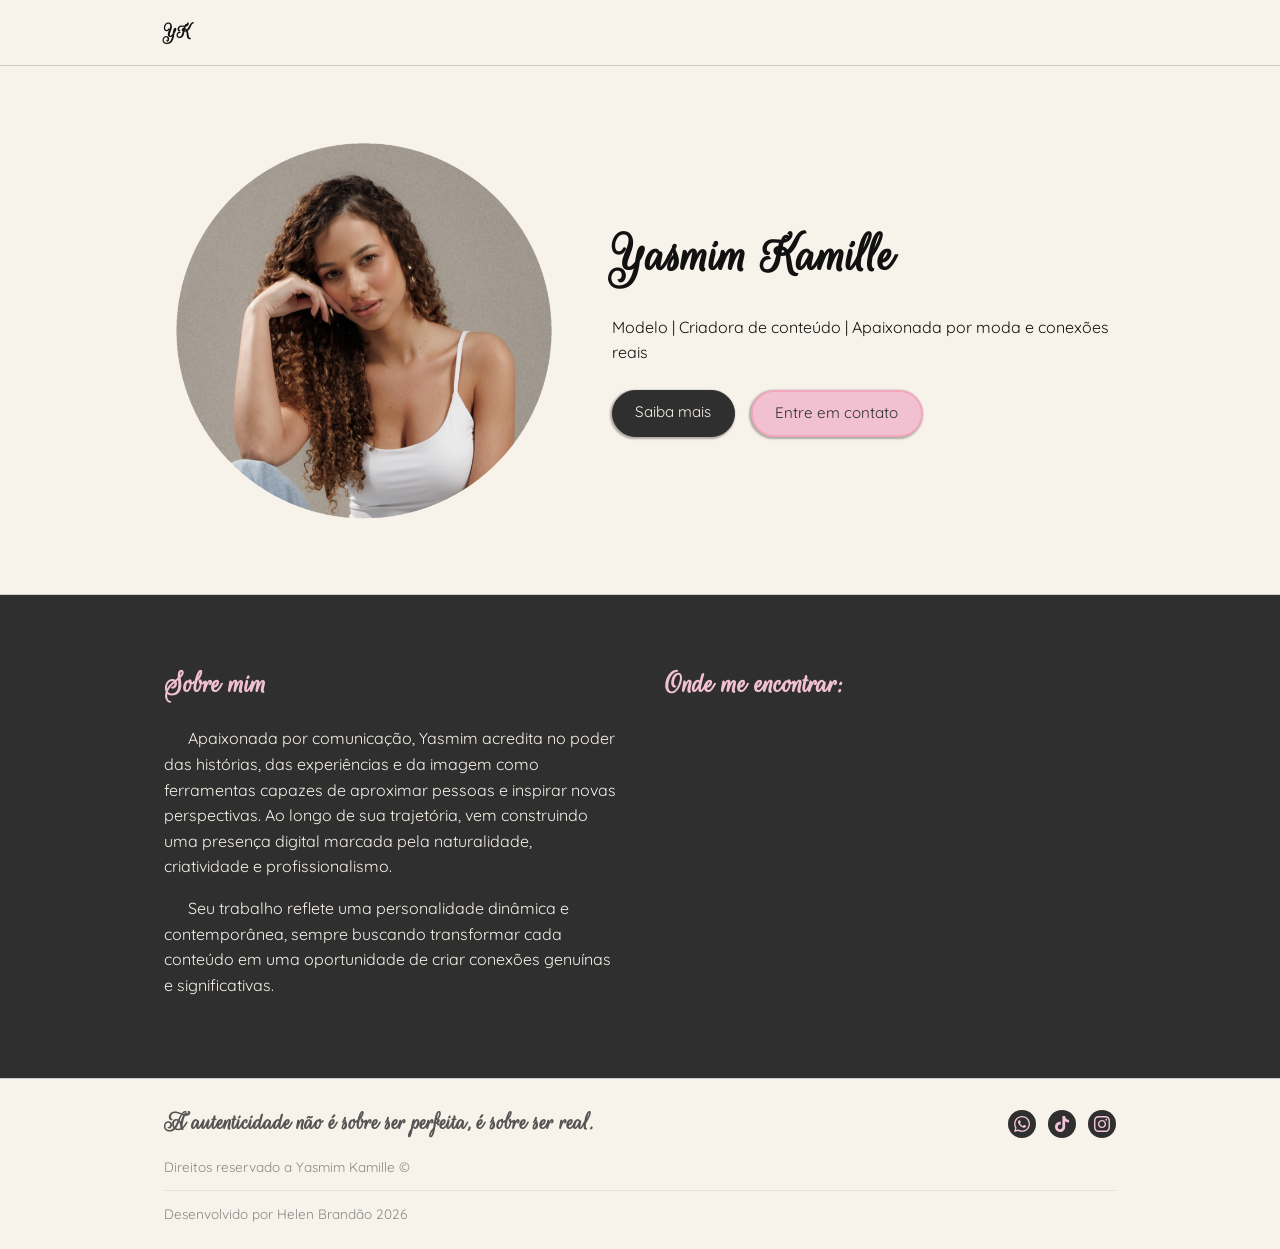
<file: index.html>
<!DOCTYPE html>
<html lang="pt-BR">
<head>
  <meta charset="UTF-8" />
  <meta name="viewport" content="width=device-width, initial-scale=1.0" />
  <link rel="stylesheet" href="style.css">
  <link rel="icon" type="image/x-icon" href="favicon.ico" sizes="any">
  <title>Yasmim Kamille | Modelo e Criadora de Conteúdo</title>

  <meta name="description" content="Yasmim Kamille - Modelo e criadora de conteúdo. Conheça sua trajetória, redes sociais e formas de contato.">
  <meta name="author" content="Yasmim Kamille">
  <meta name="robots" content="index, follow">
  <meta name="keywords" content="Yasmim Kamille, modelo, criadora de conteúdo, moda, influenciadora, Yasmim, Kamille">
  <meta name="theme-color" content="#F2C1D1">
  <link rel="canonical" href="https://yasmimkamille.vercel.app/">

  <meta property="og:type" content="website">
  <meta property="og:site_name" content="Yasmim Kamille">
  <meta property="og:locale" content="pt_BR">
  <meta property="og:title" content="Yasmim Kamille | Modelo e Criadora de Conteúdo">
  <meta property="og:description" content="Modelo, criadora de conteúdo e apaixonada por moda e conexões reais.">
  <meta property="og:image" content="https://raw.githubusercontent.com/brandoline/link-hub-yasmim/refs/heads/main/assets/yk-logo.png">
  <meta property="og:image:width" content="1200">
  <meta property="og:image:height" content="630">
  <meta property="og:url" content="https://yasmimkamille.vercel.app/">

  <meta name="twitter:card" content="summary_large_image">
  <meta name="twitter:title" content="Yasmim Kamille | Modelo e Criadora de Conteúdo">
  <meta name="twitter:description" content="Modelo, criadora de conteúdo e apaixonada por moda e conexões reais.">
  <meta name="twitter:image" content="https://raw.githubusercontent.com/brandoline/link-hub-yasmim/refs/heads/main/assets/yk-logo.png">

  <script type="application/ld+json">
  {
    "@context": "https://schema.org",
    "@type": "Person",
    "name": "Yasmim Kamille",
    "jobTitle": "Modelo e Criadora de Conteúdo",
    "image": "https://raw.githubusercontent.com/brandoline/link-hub-yasmim/refs/heads/main/assets/yk-logo.png",
    "url": "https://vercel.yasmimkamille.com.br",
    "sameAs": [
      "https://instagram.com/yasmimkamille_",
      "https://instagram.com/ykcollectionn_",
      "https://tiktok.com/@yasmimkamille"
    ]
  }
  </script>
</head>
<body>
  <header>
    <div class="container">
    <span class="logo">YK</span>
      <nav aria-label="Navegação principal">
      </nav>
    </div>
  </header>
  <main>
    <section id="home">
      <div class="container">
        <div class="home">
          <div class="home-image-col">
            <img src="./assets/yk-profile-pic.png" alt="Yasmim Kamille" class="home-image">
          </div>
          <div class="home-info">
          <h1 class="home-name">Yasmim Kamille</h1>
          <p class="home-bio">
            Modelo | Criadora de conteúdo | Apaixonada por moda e conexões reais
          </p>
            <div class="home-btn">
              <a href="#sobre" class="btn">Saiba mais</a>
              <a href="https://wa.me/5547988375969" class="btn-cta">Entre em contato</a>
            </div>
          </div>
        </div>
      </div>
    </section>
    <section id="sobre" class="about">
      <div class="container">
        <div class="about-grid">
          <div class="about-content">
            <h2 class="about-title">Sobre mim</h2>
            <p class="about-text">Apaixonada por comunicação, Yasmim acredita no poder das histórias, das experiências e da imagem como ferramentas capazes de aproximar pessoas e inspirar novas perspectivas. Ao longo de sua trajetória, vem construindo uma presença digital marcada pela naturalidade, criatividade e profissionalismo.</p>
            <p class="about-text">Seu trabalho reflete uma personalidade dinâmica e contemporânea, sempre buscando transformar cada conteúdo em uma oportunidade de criar conexões genuínas e significativas.</p>
          </div>
          <aside class="about-links" id="about-links">
            <h3 class="links-title">Onde me encontrar:</h3>
            <ul class="links-list" id="links-list">
            </ul>
          </aside>
        </div>
      </div>
    </section>
  </main>
  <footer id="contato">
    <div class="container">
      <div class="footer-inner">
        <div class="footer-top">
          <p class="footer-note">A autenticidade não é sobre ser perfeita, é sobre ser real.</p>
          <nav class="footer-social" aria-label="Redes sociais">
            <a href="https://wa.me/5547988375969" class="social-icon" aria-label="Rede social 1"><img src="./assets/icon/WhatsApp.svg" alt="WhatsApp"></a>
            <a href="https://tiktok.com/@yasmimkamille" class="social-icon" aria-label="Rede social 2"><img src="./assets/icon/TikTok.svg" alt="TikTok"></a></a>
            <a href="https://instagram.com/yasmimkamille_" class="social-icon" aria-label="Rede social 3"><img src="./assets/icon/Instagram.svg" alt="Instagram"></a></a>
          </nav>
        </div>
        <p class="footer-credit">Direitos reservado a Yasmim Kamille &copy;</p>
        <div class="divisor"></div>
        <p class="footer-credit">Desenvolvido por <a href="https://instagram.com/itsbrandoline" target="_blank">Helen Brandão</a> <span id="ano"></span></p>
      </div>
    </div>
  </footer>

  <script>
    document.getElementById('ano').textContent = new Date().getFullYear();

    let URL = 'https://docs.google.com/spreadsheets/d/e/2PACX-1vQk0ycjsSvHIL6oH4Z_cFIiGcpn3yHt68DL-VukzeKzIfOkm_HzkxFs_srwbcZGXg/pub?output=csv';

    fetch(URL)
    .then(response => response.text())
    .then(dados => {
      
    let lista = dados.split(/\r\n/).map(l => l.split(','))
      const ul = document.getElementById("links-list");

      lista.slice(1).forEach(info => {
      const li = document.createElement("li");

        let nome = info[0];
        let link = info[1];
        let imagem = info[2];
        let ImgUrl = '';

        switch(imagem){
          case 'Instagram':
            ImgUrl = './assets/icon/Instagram.svg'
            break;

          case 'WhatsApp':
            ImgUrl = './assets/icon/WhatsApp.svg'
            break;

          case 'TikTok':
            ImgUrl = './assets/icon/TikTok.svg'
            break;

          case 'Site':
            ImgUrl = './assets/icon/carrinho-de-compras.svg'
            break;

          case 'Shoppe':
            ImgUrl = './assets/icon/Shoppe.svg'
            break;

          case 'Portfolio':
            ImgUrl = './assets/icon/Portfolio.svg'
            break;

          default: 
            ImgUrl = 'None'

        }

        let aLink = document.createElement("a");
        aLink.innerHTML = `<a href="${link}" class="link-item" target="_blank"><div        class="link-item-icon" aria-hidden="true">
                            <img src="${ImgUrl}" alt="${imagem}">
                            </div>
                            <span class="link-item-label">${nome}</span>
                            </a>`;

        li.appendChild(aLink);
        ul.appendChild(li);
      });
    })
  </script>
</body>
</html>
</file>
<file: style.css>
@import url('https://fonts.googleapis.com/css2?family=Quicksand:wght@300..700&family=Rouge+Script&display=swap');

:root{
    --bg: #F8F3EA;
    --muted: #F8F3EA;
    --dark: #2F2F2F;
    --pink: #F2C1D1;
    --light-pink: #f3a7bf;
    --light-gray: #e2e2e2;
    
    --radius: 3rem;
    --half-radius: 50%;
    --full-radius: 100%;
    }

    *, *::before, *::after{
        box-sizing: border-box;
        margin: 0;
        padding: 0;
    }

    body{
        font-family: sans-serif;
        font-size: 1rem;
        line-height: 1.6;
        color: #111;
        background-color: var(--bg);
    }

    img{
        display: block;
    }

    a{
        color: inherit;
        text-decoration: none;
    }

    ul{
        list-style: none;
    }

    h1,h2,h3, .logo, .footer-note{
      font-family: "Rouge Script", cursive;
    }

    p{
      font-family: 'Quicksand';
    }

    .divisor{
      height: 1px;
      background-color: var(--light-gray);
    }

    .container{
        width: 100%;
        max-width: 1000px;
        margin: 0 auto;
        padding: 0 1.5rem;
    }

    section{
        padding: 4rem 0;
    }

    /* --- Header --- */
    header{
        border-bottom: 1px solid #ccc;
        padding: 1rem 0;
    }

    header .container{
        display: flex;
        align-items: center;
        justify-content: space-between;
        flex-wrap: wrap;
        gap: 1rem;
    }

    .logo{
        font-size: 1.3rem;
        font-weight: bold;
    }

    nav ul{
        display: flex;
        gap: 1.5rem;
        flex-wrap: wrap;
    }

    nav a{
        font-size: 0.95rem;
    }
    nav a:hover{
        color: var(--pink);
    }

    /* --- HOME --- */
    .home{
      display: grid;
      grid-template-columns: 1fr 2fr;
      gap: 3rem;
      align-items: center;
    }

    .home-image-col{
      display: flex;
      justify-content: center;
      width: 100%;
    }

    .home-image{
      width: 15rem;
    }

    .home-info{
      display: flex;
      flex-direction: column;
      align-items: flex-start;
      gap: 1.5rem;
    }

    .home-name{
      font-size: 3.5rem;
      font-weight: bold;
      line-height: 1.2;
    }

    .home-bio{
      max-width: 520px;
      font-size: 1rem;
    }

    .home-btn{
        display: flex;
        gap: 1rem;
    }

    .btn, .btn-cta{
        display: inline-block;
        text-align: center;
        padding: 0.6rem 1.4rem;
        background-color: var(--dark);
        border: 1px solid var(--dark);
        border-radius: var(--radius);
        font-size: 0.95rem;
        font-weight: 400;
        font-family: 'Quicksand';
        cursor: pointer;
        color: var(--muted);
        transition: transform 0.6s ease-in-out;
        box-shadow: -1px 1px 2px 1px rgba(0, 0, 0, 0.3);
    }
    .btn:hover{
        transform: scale(1.05);
    }

    .btn-cta{
        background-color: var(--pink);
        border: 2px solid var(--light-pink) !important;
        color: var(--dark);
    }
    .btn-cta:hover{
        transform: scale(1.05);
    }

    /* --- SOBRE + LINKS --- */
    .about{
        background-color: var(--dark);
        border-top: 1px solid #ccc;
        color: var(--muted);
    }

    .about-grid{
      display: grid;
      grid-template-columns: 1fr 1fr;
      gap: 3rem;
      align-items: start;
    }

    .about-title{
      font-size: 2rem;
      font-weight: bold;
      margin-bottom: 1rem;
      color: var(--pink);
    }

    .about-text{
      text-indent: 1.5rem;
      font-size: 1rem;
      margin-bottom: 1rem;
    }

    /* --- Links --- */
    .links-title{
      font-size: 2rem;
      font-weight: bold;
      margin-bottom: 1rem;
      color: var(--pink);
    }

    .links-list{
      display: flex;
      flex-direction: column;
      gap: 1.25rem;
    }

    .link-item{
        background-color: var(--dark);
        display: flex;
        align-items: center;
        font-family: 'Quicksand';
        gap: 1rem;
        border: 1px solid gray;
        border-radius: var(--radius);
        padding: 0.5rem;
        transition: transform 0.6s ease-in-out;
    }
    .link-item:hover{
        transform: scale(1.05);
        box-shadow: -1px 1px 10px 5px rgba(0, 0, 0, 0.3);
    }

    .links-list img{
      width: 2rem;
      filter: brightness(0) saturate(100%) invert(18%) sepia(0%) saturate(0%) hue-rotate(180deg) brightness(95%) contrast(92%);
    }

    .link-item-icon{
      width: 64px;
      height: 64px;
      background-color: var(--pink);
      border: 1px solid #bbb;
      border-radius: var(--full-radius);
      flex-shrink: 0;
      display: flex;
      align-items: center;
      justify-content: center;
      font-size: 0.75rem;
      color: #555;
    }

    .link-item-body{
      display: flex;
      flex-direction: column;
      gap: 0.2rem;
    }

    .link-item-label{
      font-weight: bold;
      font-size: 0.95rem;
    }

    .link-item-desc{
      font-size: 0.875rem;
      color: var(--muted);
    }

    /* --- Footer --- */
    footer{
      border-top: 1px solid #ccc;
      padding: 1.5rem 0;
      font-size: 0.85rem;
    }

    .footer-inner{
      display: flex;
      flex-direction: column;
      gap: 0.75rem;
    }

    .footer-top{
      display: flex;
      align-items: center;
      justify-content: space-between;
      flex-wrap: wrap;
      gap: 0.75rem;
    }

    .footer-note{
      font-size: 1.6rem;
      font-weight: 600;
      color: #555;
    }

    .footer-social{
      display: flex;
      gap: 0.75rem;
    }

    .social-icon{
      width: 28px;
      height: 28px;
      background-color: var(--dark);
      border-radius: var(--full-radius);
      display: flex;
      align-items: center;
      justify-content: center;
      font-size: 0.7rem;
      color: var(--pink);
    }

    .social-icon img{
      width: 1rem;
      fill: var(--muted);
      filter: brightness(0) saturate(100%) invert(87%) sepia(18%) saturate(760%) hue-rotate(290deg) brightness(101%) contrast(90%); 
    }

    .footer-credit{
      color: #888;
    }

    footer a:hover{
        color: var(--pink);
    }

    /* --- Responsividade --- */
    @media (max-width: 640px){
      .home{
        grid-template-columns: 1fr;
      }

      .home-name{
        font-size: 2.5rem;
      }

      .about-grid{
        grid-template-columns: 1fr;
        gap: 2rem;
      }

      .about-title, .links-title{
        font-size: 1.6rem;
      }
      }

    @media (min-width: 641px){
        .home-image{
          width: 25rem;
        }
    }
</file>
